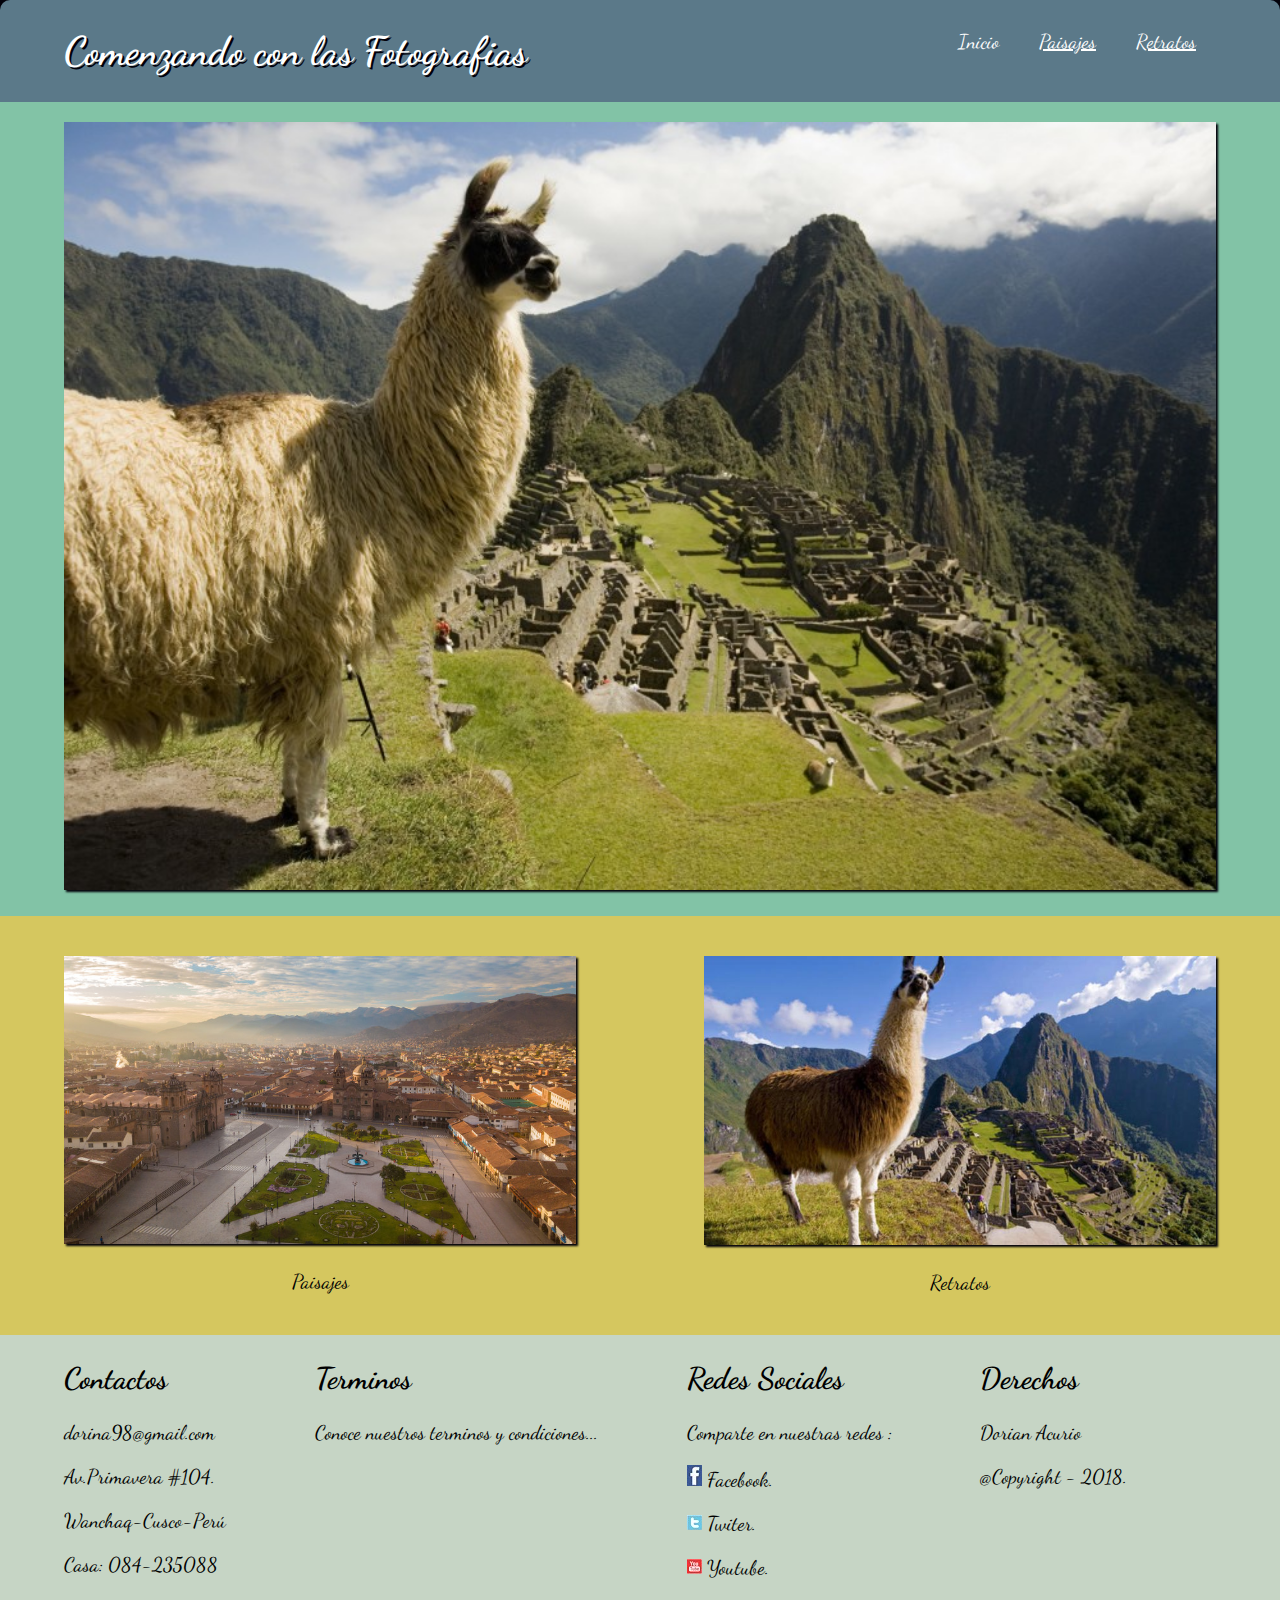
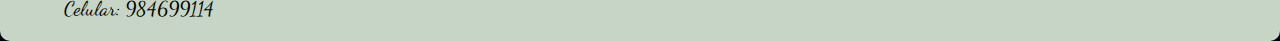
<file: CSS y Diseño web responsive_Dorian Acurio/TAREA FINAL CSS/index.html>
<!DOCTYPE html>
<html>
  <head>
    <meta charset="utf-8">
    <title>Examen final de CSS</title>
    <meta name="viewport" content="width=device-width, initial-scale=1.0">
    <link href="https://fonts.googleapis.com/css?family=Dancing+Script" rel="stylesheet" >
    <link rel="stylesheet" href="css/estilos.css">
  </head>
  <body>
        <header>
          <div class="contenedor">
            <div id="titulo" >
               <h1>Comenzando con las Fotografias</h1>
            </div>
            <nav  id="menu"  >
                <ul>
                    <li> <a href="index.html" >Inicio</a> </li>
                    <li> <a href="index_paisajes.html" class="actual" >Paisajes</a> </li>
                    <li> <a href="index_retratos.html" class="actual" >Retratos</a> </li>
                </ul>
            </nav>
          </div>
        </header>
        <section id="body">
          <div id="contenedor-central">
              <img src="imagenes/imagen central.jpg" >
          </div>
          <div id="contenedor-secundario">
              <article id="imagen-izquierda" class="img">
                <img src="imagenes/imagen 01.jpg" >
                <p>Paisajes</p>
              </article>

              <article id="imagen-derecha"  class="img">
                <img src="imagenes/imagen 02.jpg" >
                <p>Retratos</p>
              </article>

          </div>
        </section>

        <footer>
          <div class="contenedor">
            <div id="contactos">
              <h2>Contactos</h2>
              <p>dorina98@gmail.com</p>
              <p>Av.Primavera #104.</p>
              <p>Wanchaq-Cusco-Perú</p>
              <p>Casa: 084-235088</p>
              <p>Celular: 984699114</p>
            </div>
            <div id="Terminos">
              <h2>Terminos</h2>
                <p>Conoce nuestros terminos y condiciones...</p>
            </div>

            <div id="redes">
              <h2>Redes Sociales</h2>
                  <p>Comparte en nuestras redes : </p>
                  <p>
                   <img src="imagenes/facebook.JPG" > Facebook.
                  </p>
                  <p> <img src="imagenes/twiter.JPG" > Twiter.  </p>

                  <p> <img src="imagenes/youtube.JPG" > Youtube. </p>
            </div>
            <div id="derechos">
              <h2>Derechos</h2>
              <p> Dorian Acurio </p>
              <p> @Copyright - 2018. </p>
            </div>
          </div>
        </footer>

  </body>
</html>
</file>
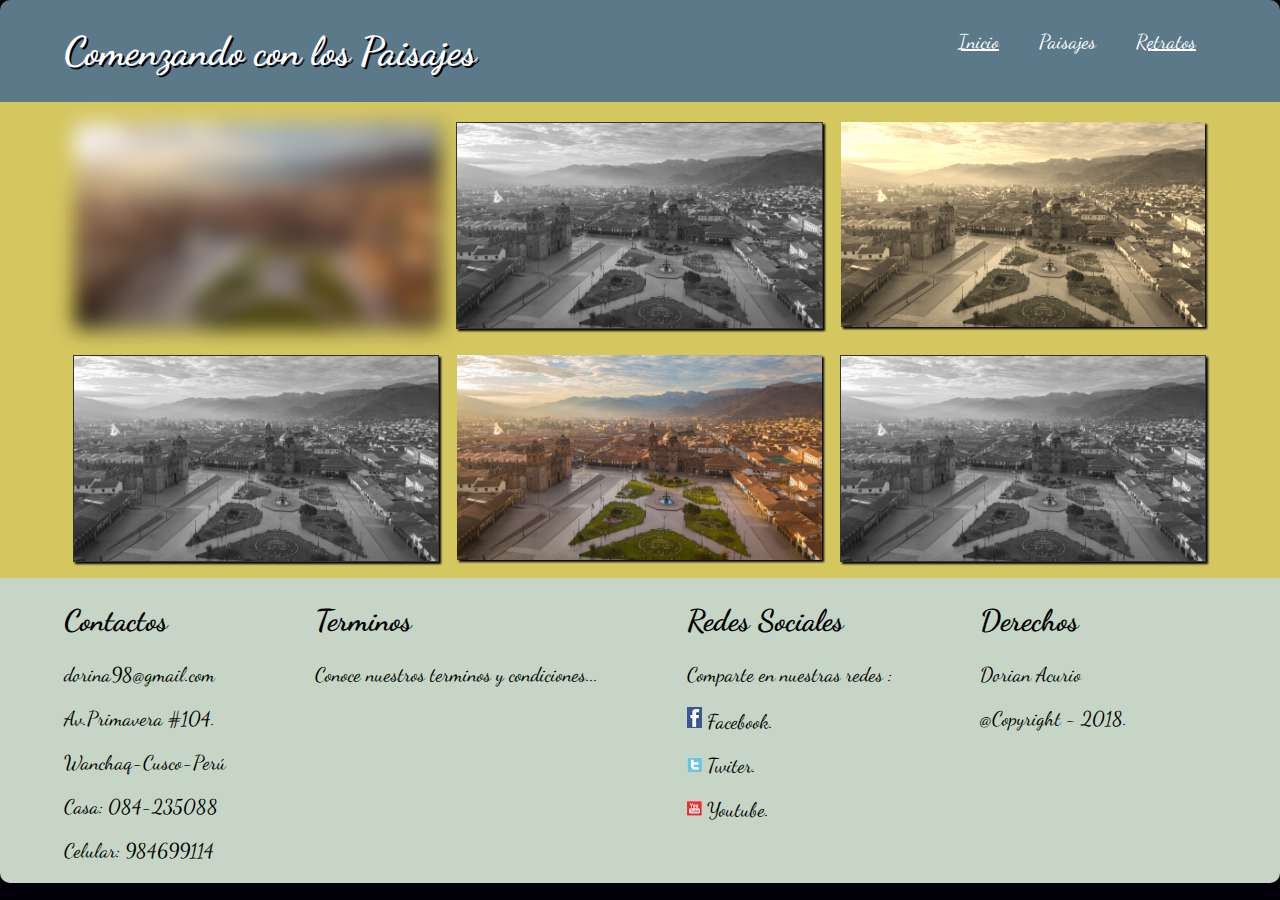
<file: CSS y Diseño web responsive_Dorian Acurio/TAREA FINAL CSS/index_paisajes.html>
<!DOCTYPE html>
<html>
  <head>
    <meta charset="utf-8">
    <title>Examen final de CSS</title>
    <meta name="viewport" content="width=device-width, initial-scale=1.0">
    <link href="https://fonts.googleapis.com/css?family=Dancing+Script" rel="stylesheet" >
    <link rel="stylesheet" href="css/estilos.css">
  </head>
  <body>
        <header>
          <div class="contenedor">
            <div id="titulo" >
               <h1>Comenzando con los Paisajes</h1>
            </div>
            <nav  id="menu"  >
                <ul>
                    <li> <a href="index.html" class="actual">Inicio</a> </li>
                    <li> <a href="index_paisajes.html" >Paisajes</a> </li>
                    <li> <a href="index_retratos.html" class="actual" >Retratos</a> </li>
                </ul>
            </nav>
          </div>
        </header>
        <section id="body">
          <article id="paisajes">
              <article id="contenedor-paisajes" >
                <div class="item">
                  <img src="imagenes/imagen 01.jpg" >
                </div>
                <div class="item">
                  <img src="imagenes/imagen 01.jpg" >
                </div>
                <div class="item">
                  <img src="imagenes/imagen 01.jpg" >
                </div>
                <div class="item">
                  <img src="imagenes/imagen 01.jpg" >
                </div>
                <div class="item">
                  <img src="imagenes/imagen 01.jpg" >
                </div>
                <div class="item">
                  <img src="imagenes/imagen 01.jpg" >
                </div>
              </article>
            </article>
        </section>

        <footer>
          <div class="contenedor">
            <div id="contactos">
              <h2>Contactos</h2>
              <p>dorina98@gmail.com</p>
              <p>Av.Primavera #104.</p>
              <p>Wanchaq-Cusco-Perú</p>
              <p>Casa: 084-235088</p>
              <p>Celular: 984699114</p>
            </div>
            <div id="Terminos">
              <h2>Terminos</h2>
                <p>Conoce nuestros terminos y condiciones...</p>
            </div>

            <div id="redes">
              <h2>Redes Sociales</h2>
                  <p>Comparte en nuestras redes : </p>
                  <p>
                   <img src="imagenes/facebook.JPG" > Facebook.
                  </p>
                  <p> <img src="imagenes/twiter.JPG" > Twiter.  </p>

                  <p> <img src="imagenes/youtube.JPG" > Youtube. </p>
            </div>
            <div id="derechos">
              <h2>Derechos</h2>
              <p> Dorian Acurio </p>
              <p> @Copyright - 2018. </p>
            </div>
          </div>
        </footer>

  </body>
</html>
</file>
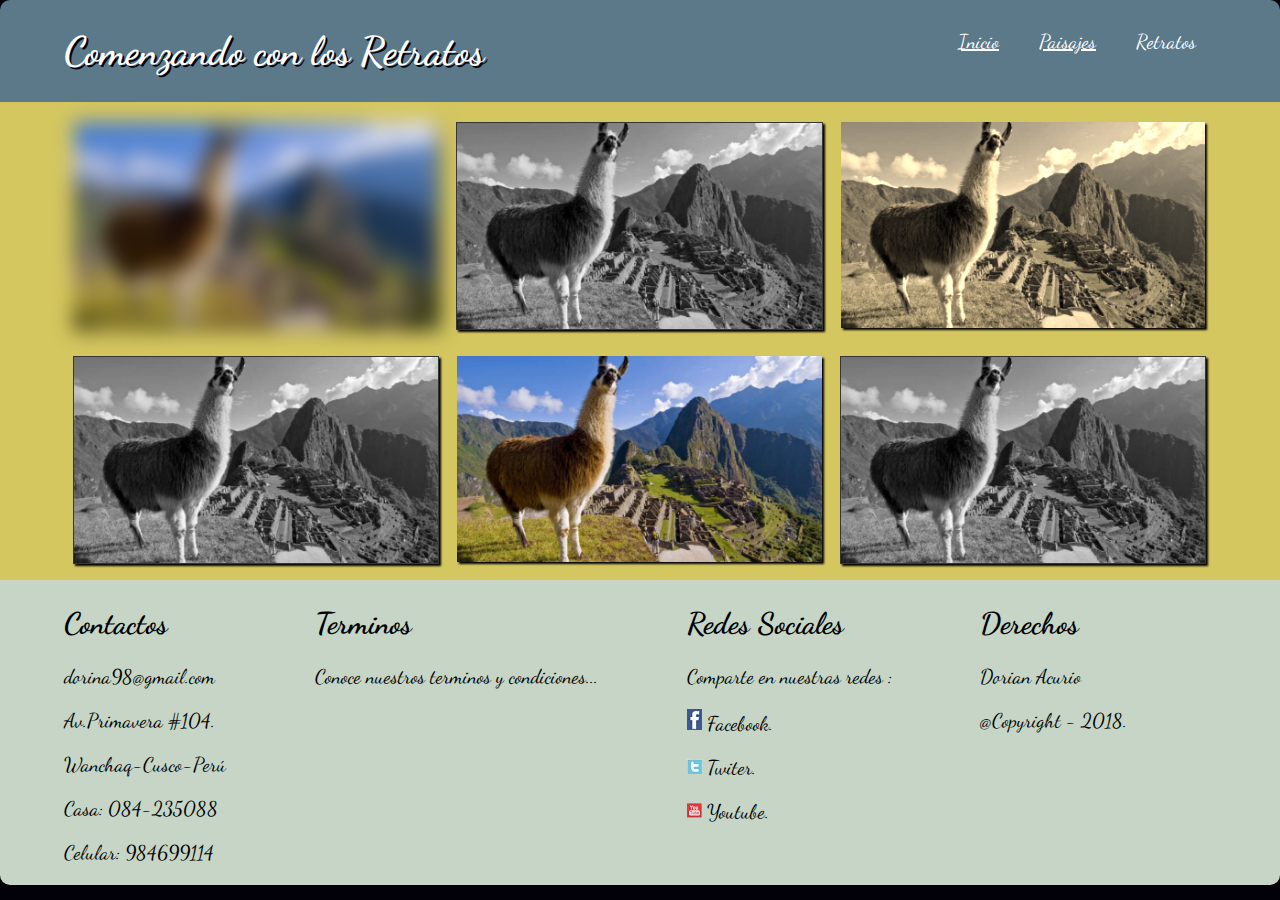
<file: CSS y Diseño web responsive_Dorian Acurio/TAREA FINAL CSS/index_retratos.html>
<!DOCTYPE html>
<html>
  <head>
    <meta charset="utf-8">
    <title>Examen final de CSS</title>
    <meta name="viewport" content="width=device-width, initial-scale=1.0">
    <link href="https://fonts.googleapis.com/css?family=Dancing+Script" rel="stylesheet" >
    <link rel="stylesheet" href="css/estilos.css">
  </head>
  <body>
        <header>
          <div class="contenedor">
            <div id="titulo" >
               <h1>Comenzando con los Retratos</h1>
            </div>
            <nav  id="menu"  >
                <ul>
                    <li> <a href="index.html" class="actual">Inicio</a> </li>
                    <li> <a href="index_paisajes.html" class="actual" >Paisajes</a> </li>
                    <li> <a href="index_retratos.html" >Retratos</a> </li>
                </ul>
            </nav>
          </div>
        </header>
        <section id="body">
          <article id="paisajes">
              <article id="contenedor-paisajes" >
                <div class="item">
                  <img src="imagenes/imagen 02.jpg" >
                </div>
                <div class="item">
                  <img src="imagenes/imagen 02.jpg" >
                </div>
                <div class="item">
                  <img src="imagenes/imagen 02.jpg" >
                </div>
                <div class="item">
                  <img src="imagenes/imagen 02.jpg" >
                </div>
                <div class="item">
                  <img src="imagenes/imagen 02.jpg" >
                </div>
                <div class="item">
                  <img src="imagenes/imagen 02.jpg" >
                </div>
              </article>
            </article>
        </section>

        <footer>
          <div class="contenedor">
            <div id="contactos">
              <h2>Contactos</h2>
              <p>dorina98@gmail.com</p>
              <p>Av.Primavera #104.</p>
              <p>Wanchaq-Cusco-Perú</p>
              <p>Casa: 084-235088</p>
              <p>Celular: 984699114</p>
            </div>
            <div id="Terminos">
              <h2>Terminos</h2>
                <p>Conoce nuestros terminos y condiciones...</p>
            </div>

            <div id="redes">
              <h2>Redes Sociales</h2>
                  <p>Comparte en nuestras redes : </p>
                  <p>
                   <img src="imagenes/facebook.JPG" > Facebook.
                  </p>
                  <p> <img src="imagenes/twiter.JPG" > Twiter.  </p>

                  <p> <img src="imagenes/youtube.JPG" > Youtube. </p>
            </div>
            <div id="derechos">
              <h2>Derechos</h2>
              <p> Dorian Acurio </p>
              <p> @Copyright - 2018. </p>
            </div>
          </div>
        </footer>

  </body>
</html>
</file>
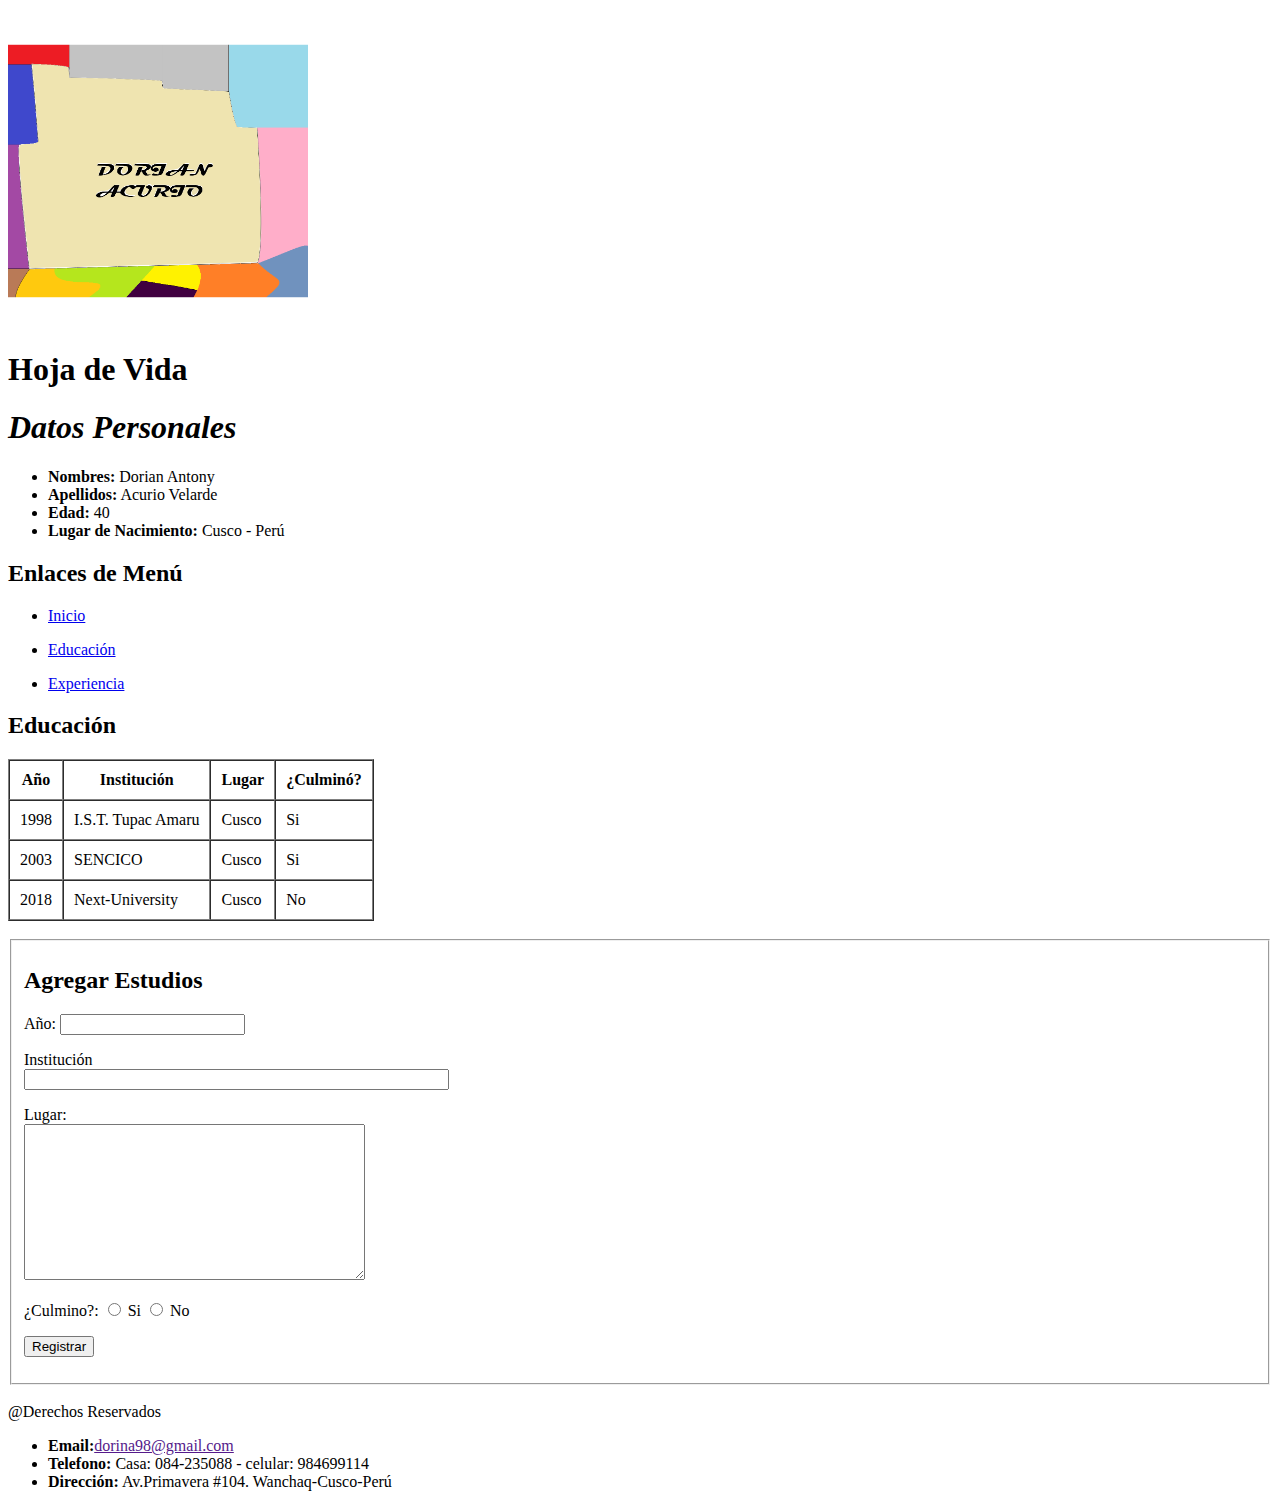
<file: Desarrollo web_fumdamentos de html_Dorian Acurio/examen final/index_Educación.html>
<!DOCTYPE html>
<html>
  <head>
    <meta charset="utf-8">
    <meta name="author" content="Dorian Acurio">
    <title>Hoja de Vida</title>
  </head>
  <body>
    <header>
      <h1><img src="logo/logo.svg" width="300" height="300"></h1>
      <h1>Hoja de Vida</h1>
      <h1><em>Datos Personales</em></h1>
      <ul>
        <li><strong>Nombres:</strong> Dorian Antony </li>
        <li><strong>Apellidos:</strong> Acurio Velarde </li>
        <li><strong>Edad:</strong> 40 </li>
        <li><strong>Lugar de Nacimiento:</strong> Cusco - Perú </li>
      </ul>
    </header>
    <nav>
      <h2>Enlaces de Menú</h2>
      <p>
        <ul>
          <li><a href="index_final.html">Inicio</a></li>
        </ul>
      </p>
      <p>
        <ul>
          <li><a href="index_Educación.html" target="_blank">Educación</a></li>
        </ul>
      </p>
      <p>
        <ul>
          <li><a href="index_Experiencia.html" target="_blank">Experiencia</a></li>
        </ul>
      </p>
    </nav>
    <section>
      <article>
        <h2>Educación</h2>
         <table border="1" cellpadding="10", cellspacing="0">
          <thead>
            <tr>
              <th>Año</th>
              <th>Institución</th>
              <th>Lugar</th>
              <th>¿Culminó?</th>
            </tr>
          </thead>
          <tbody>
            <tr>
              <td>1998</td>
              <td>I.S.T. Tupac Amaru</td>
              <td>Cusco</td>
              <td>Si</td>
            </tr>
            <tr>
              <td>2003</td>
              <td>SENCICO</td>
              <td>Cusco</td>
              <td>Si</td>
            </tr>
            <tr>
              <td>2018</td>
              <td>Next-University</td>
              <td>Cusco</td>
              <td>No</td>
            </tr>
          </tbody>
         </table>
       <br>
       <form>
         <fieldset>
          <p>
           <legend><h2>Agregar Estudios</h2></legend>
          </p>
           <label for="Año">Año:</label>
            <input type="number">
          <p>
            <label for="Institución">Institución</label>
            <br>
            <input id="u_id" type="Institución" placeholder="" size="50px" required>
          </p>
          <p>
            <label for="Lugar">Lugar:</label>
            <br>
            <textarea name="comment" id="" rows="10" cols="40"></textarea>
          </p>
          <p>
            <label for="¿Culmino?">¿Culmino?:</label>
            <input type="radio" name="¿Culmino"> Si
            <input type="radio" name="¿Culmino"> No
          </p>
          <p>
            <input type="submit" value="Registrar">
          </p>
         </fieldset>
       </form>
      </article>
    </section>
    <br>
    <footer>
        @Derechos Reservados
        <ul>
          <li><strong>Email:</strong><a href="">dorina98@gmail.com</a> </li>
          <li><strong>Telefono:</strong> Casa: 084-235088 - celular: 984699114 </li>
          <li><strong>Dirección:</strong> Av.Primavera #104. Wanchaq-Cusco-Perú </li>
        </ul>
    </footer>
  </body>
</html>
</file>
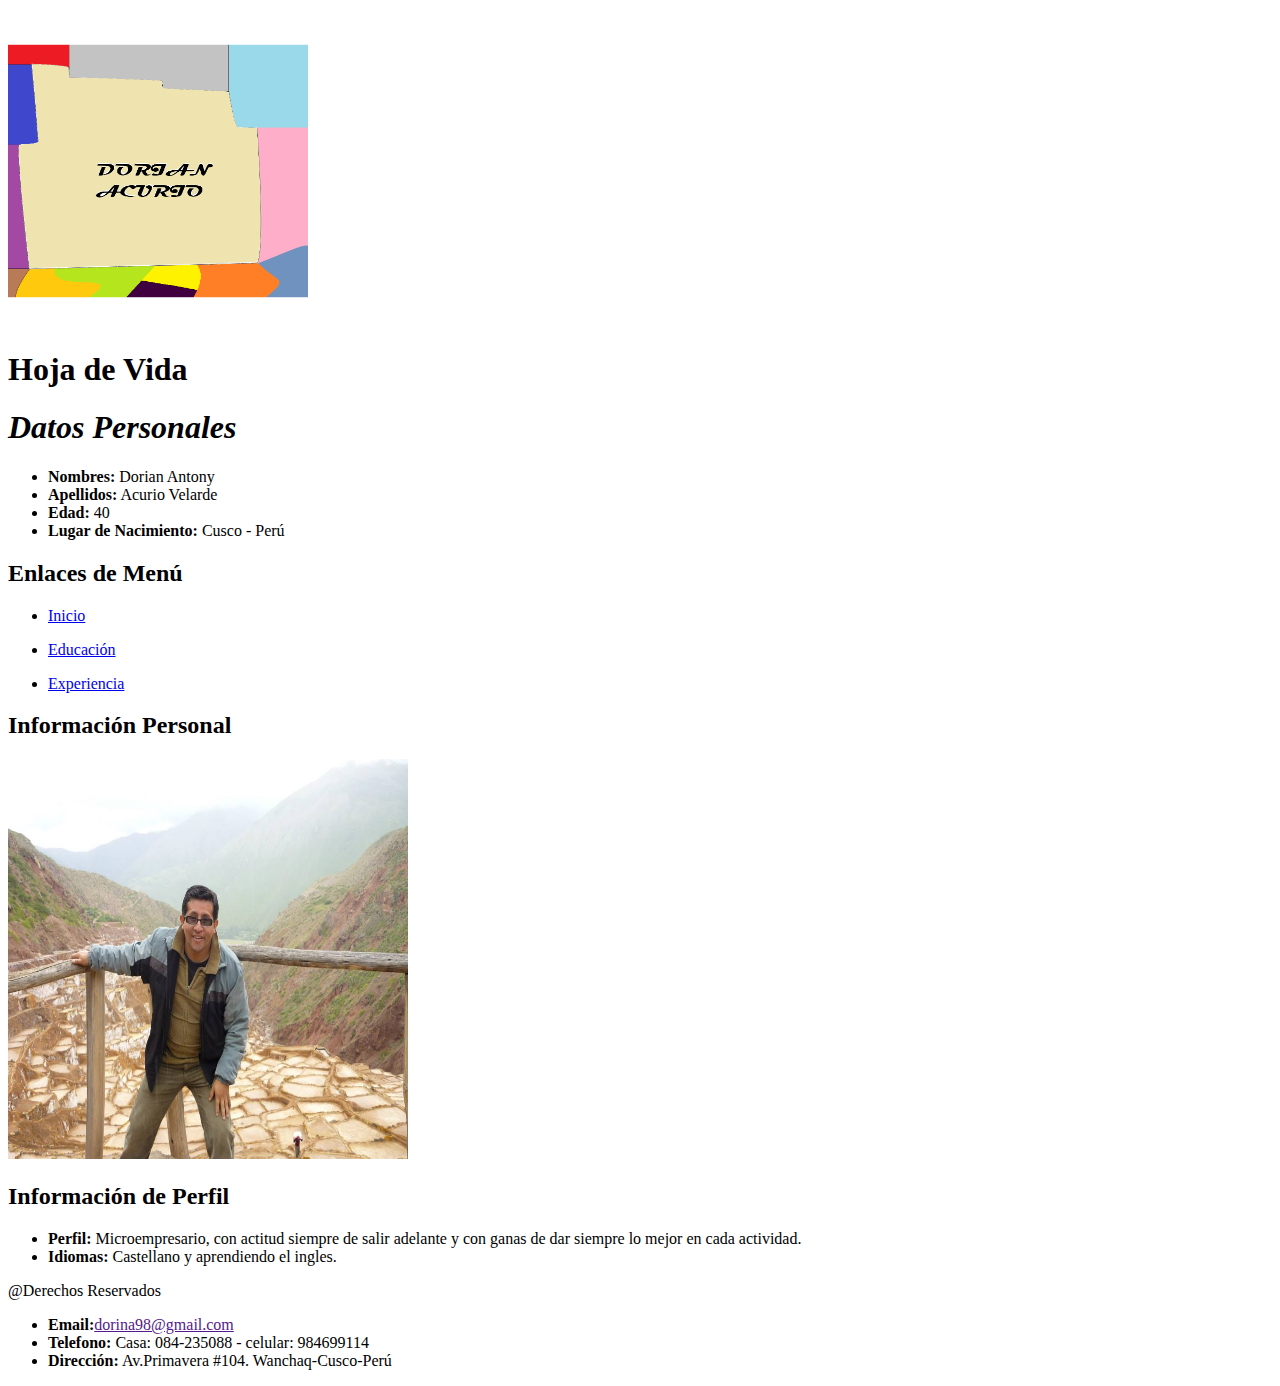
<file: Desarrollo web_fumdamentos de html_Dorian Acurio/examen final/index_final.html>
<!DOCTYPE html>
<html>
  <head>
    <meta charset="utf-8">
    <meta name="author" content="Dorian Acurio">
    <title>Hoja de Vida</title>
  </head>
  <body>
    <header>
      <h1><img src="logo/logo.svg" width="300" height="300"></h1>
      <h1>Hoja de Vida</h1>
      <h1><em>Datos Personales</em></h1>
      <ul>
        <li><strong>Nombres:</strong> Dorian Antony </li>
        <li><strong>Apellidos:</strong> Acurio Velarde </li>
        <li><strong>Edad:</strong> 40 </li>
        <li><strong>Lugar de Nacimiento:</strong> Cusco - Perú </li>
      </ul>
    </header>
    <nav>
      <h2>Enlaces de Menú</h2>
      <p>
        <ul>
          <li><a href="index_final.html">Inicio</a></li>
        </ul>
      </p>
      <p>
        <ul>
          <li><a href="index_Educación.html" target="_blank">Educación</a></li>
        </ul>
      </p>
      <p>
        <ul>
          <li><a href="index_Experiencia.html" target="_blank">Experiencia</a></li>
        </ul>
      </p>
    </nav>
    <section>
      <article>
        <h2>Información Personal</h2>
         <img src="foto/foto.jpg" width="400" height="400">
        <br>
        <h2>Información de Perfil</h2>
          <ul>
            <li><strong>Perfil:</strong> Microempresario, con actitud siempre de salir adelante y con ganas de dar siempre lo mejor en cada actividad. </li>
            <li><strong>Idiomas:</strong> Castellano y aprendiendo el ingles. </li>
          </ul>
      </article>
    </section>
    <footer>
        @Derechos Reservados
        <ul>
          <li><strong>Email:</strong><a href="">dorina98@gmail.com</a> </li>
          <li><strong>Telefono:</strong> Casa: 084-235088 - celular: 984699114 </li>
          <li><strong>Dirección:</strong> Av.Primavera #104. Wanchaq-Cusco-Perú </li>
        </ul>
    </footer>
  </body>
</html>
</file>
<file: CSS y Diseño web responsive_Dorian Acurio/TAREA FINAL CSS/css/estilos.css>
body{
  margin: 0px;
  padding: 0px;
  background: #02010A;
  font-family: Dancing Script;
  font-size: 20px;
}

header{
  background-color: #5b7989;
  color: white;
  border-radius: 10px 10px 0px 0px;
  animation-duration: 1s;
  animation-name: miSlidein;
}

@-webkit-keyframes miSlidein{
  0%{
    margin-top: 150%;
  }
  60%{
    margin-top: -5%;
  }
  100%{
    margin-top: 0%;
  }
}


img{
  box-shadow: 2px 2px 2px #02010a;
 }

header .contenedor{
   display: flex;
   display: -webkit-flex;
}

header .contenedor #titulo {
  width: 60%;
}

header .contenedor #titulo h1 {
  color: white;
  text-shadow: 2px 2px #02010a;
}

header .contenedor #menu {
  width: 40%;
  padding-top: 20px;
}

#menu ul {
   float: right;
   display: flex;
   display: -webkit-flex;
   flex-direction: row;
   margin: 0px;
   padding: 0px;
}

#menu ul li {
   list-style: none;
   padding: 10px;
}

#menu ul li a {
    text-decoration: none;
    padding: 10px;
    color: white;
}

#menu ul li .actual {
    text-decoration: underline;
}

#body #contenedor-central {
  background: #82c3a6;
  text-align: center;
  padding-top: 20px;
  padding-bottom: 20px;
}

#body #contenedor-central img {
  width: 90%;
}

.contenedor {
  width: 90%;
  margin: 0 auto;
}

#body #contenedor-secundario {
  display: flex;
  display: -webkit-flex;
  flex-direction: row;
  background: #d5c75f;
  text-align: center;
  padding-top: 40px;
  padding-bottom: 20px;
}

#body #contenedor-secundario img {
  width: 80%;
}

#body #contenedor-secundario .img {
  width: 60%;
  text-align: center;
}


#body #contenedor-secundario #imagen-izquierda img:hover{
  transform: rotate(10deg);
  box-shadow: 2px 2px  #82c3a6;
}

#body #contenedor-secundario #imagen-derecha img:hover{
	transform: translate(20px, -5px);
  box-shadow: 2px 2px  #82c3a6;
}


#body #contenedor-secundario p {
  text-align: center;
}



footer{
  background: #c6d5c5;
  border-radius: 0px 0px 10px 10px;
  margin: 0px;
  padding: 0px;
}

footer img {
  box-shadow: none;
}

footer .contenedor {
  display: flex;
  display: -webkit-flex;
  flex-direction: row;
  align-items: stretch;
  width: 90%;
}

footer .contenedor div {
  flex-grow: 1;
}


#paisajes  {
  width: 100%;
  background: #d5c75f;
  padding-bottom: 10px;
}

#body #contenedor-paisajes {
  display: flex;
  display: -webkit-flex;
  flex-wrap: wrap;
  width: 90%;
  margin: 0 auto;
}

#body #contenedor-paisajes .item {
  width: 33.3%;
  text-align: center;
}

#body #contenedor-paisajes .item img {
  width: 95%;
  margin-top: 20px;

}

.item:nth-child(2n) img {
    border: 1px solid red;
    -webkit-filter: grayscale(100%);
    filter: grayscale(100%);
}
.item:nth-child(1) img {
    filter: blur(10px);
}
.item:nth-child(3) img {
    filter: sepia(90%);
}





@media screen and (max-width: 900px) {

    header .contenedor #titulo h1 {
        width: 100%;
        text-align: center;
    }

    header .contenedor {
        flex-direction: column;
    }
    header .contenedor #titulo {
        width: 100%;
    }
    header .contenedor #menu {
        width: 100%;
        padding: 0px;
    }
    header .contenedor #menu ul {
        float: none;
        width: 100%;
        display: flex;
        display: -webkit-flex;
        align-items: stretch;
    }
    header .contenedor #menu ul li {
        text-align: center;
    }
    header .contenedor #menu ul li:nth-child(1) {
        flex-grow: 1;
    }
    header .contenedor #menu ul li:nth-child(2) {
        flex-grow: 1;
    }
    header .contenedor #menu ul li:nth-child(3) {
        flex-grow: 1;
    }

    #body #contenedor-secundario {
        display: flex;
        display: -webkit-flex;
        flex-direction: column;
    }

    #body #contenedor-secundario .img {
        width: 100%;
        text-align: center;
    }

    #body #contenedor-secundario img {
        width: 90%;
        margin-bottom: 10px;
    }

    footer .contenedor {
        display: flex;
        display: -webkit-flex;
        flex-direction: column;
        width: 90%;
    }
    footer .contenedor div {
        width: 100%;
    }



    #body #contenedor-paisajes {
        display: flex;
        display: -webkit-flex;
        flex-direction: column;
        width: 90%;
    }
    #body #contenedor-paisajes .item {
        width: 100%;
        text-align: center;
    }
    #body #contenedor-paisajes .item img {
        width: 100%;
    }
}
</file>
